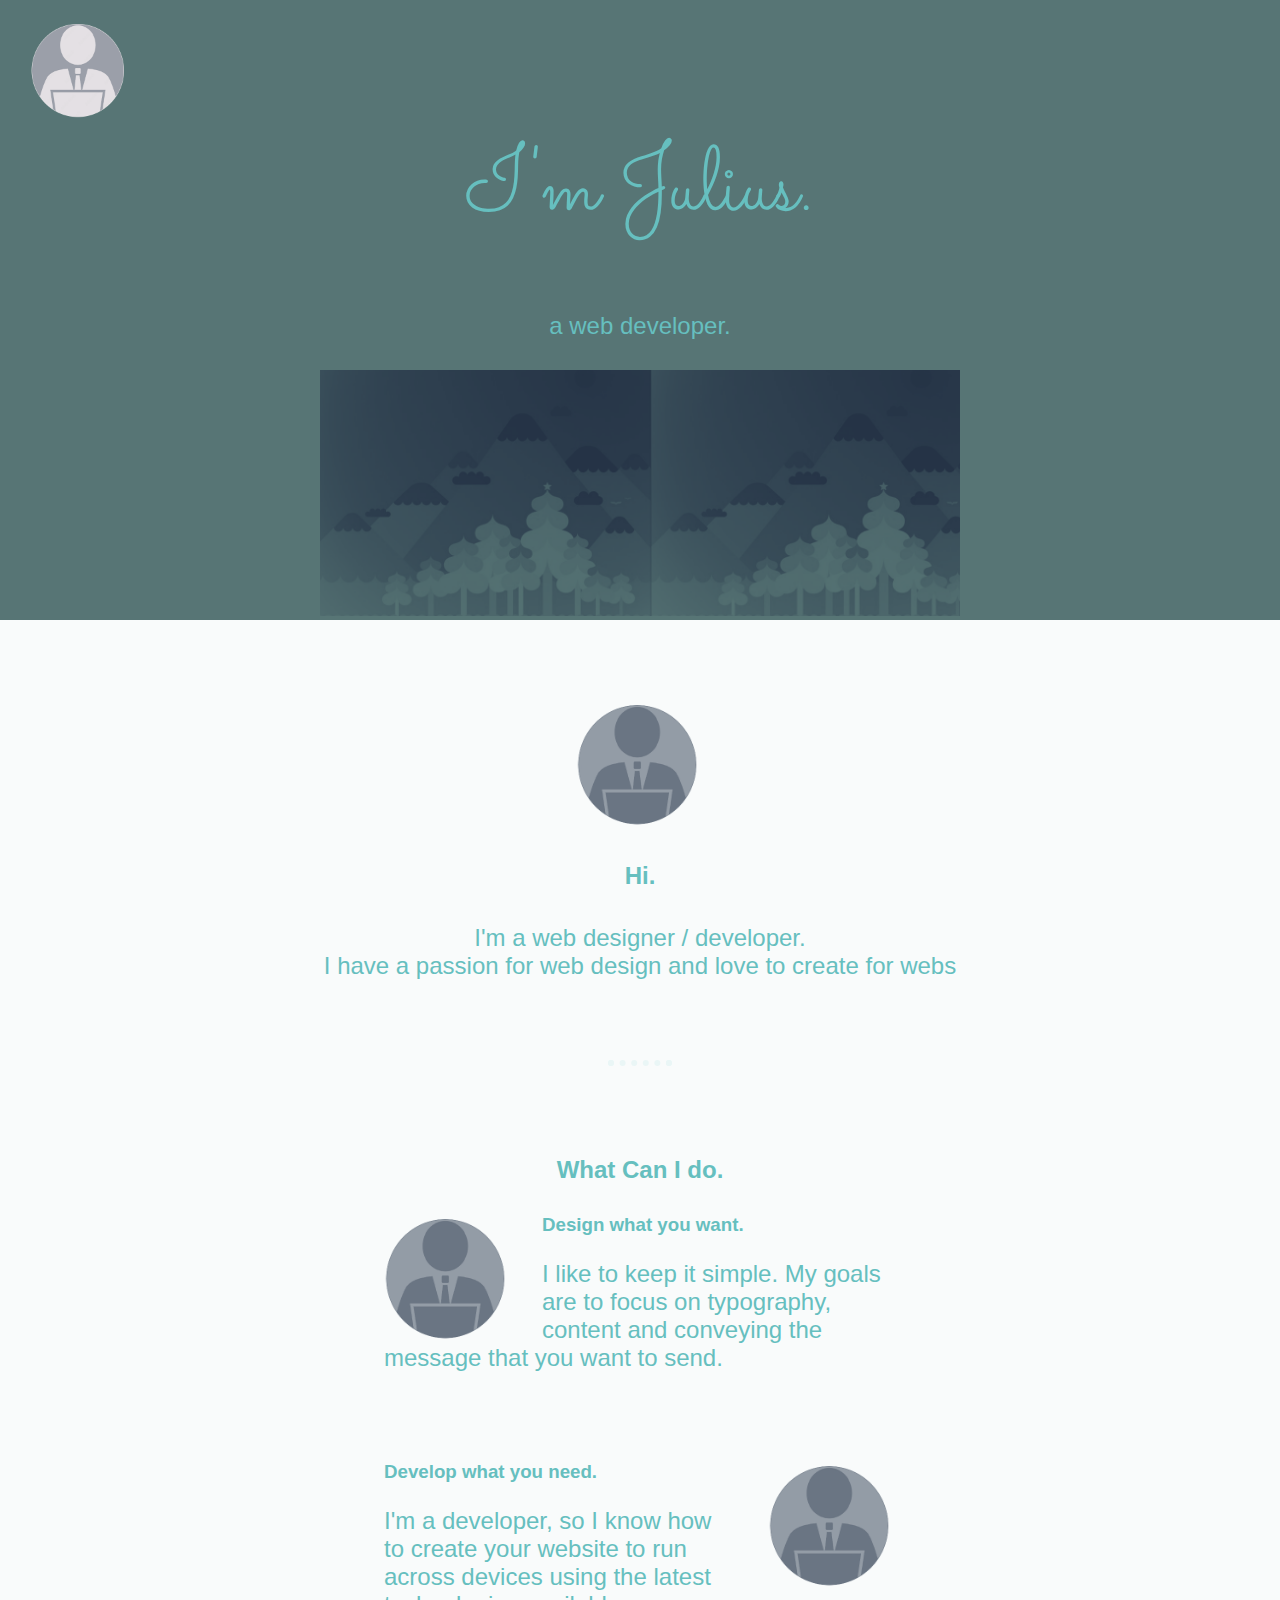
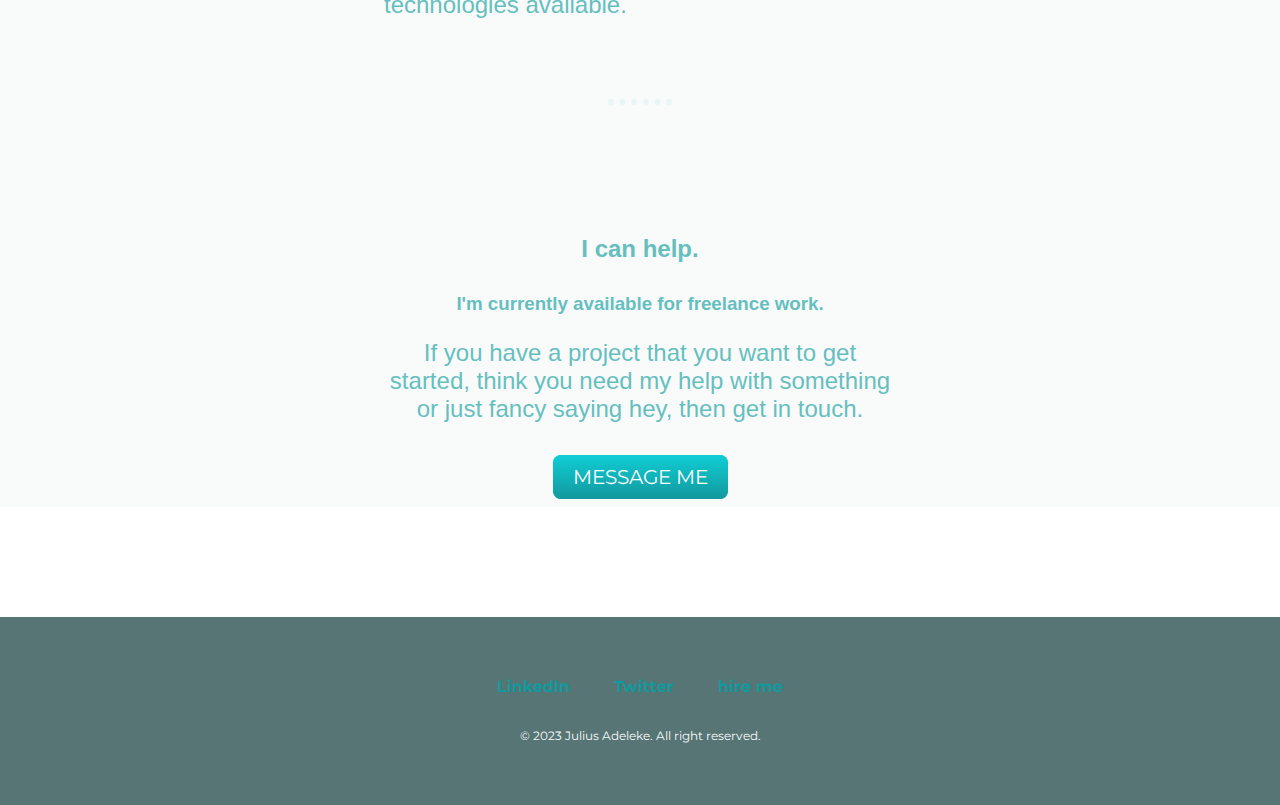
<file: index.html>
<!DOCTYPE html>
<html lang="en">
<head>
    <meta charset="UTF-8">
    <link rel="stylesheet" href="css/styles.css">
    <link rel="icon" href="favicon.ico">
    <link rel="preconnect" href="https://fonts.googleapis.com">
<link rel="preconnect" href="https://fonts.gstatic.com" crossorigin>
<link href="https://fonts.googleapis.com/css2?family=Sacramento&display=swap" rel="stylesheet">
<link href="https://fonts.googleapis.com/css2?family=Montserrat&display=swap" rel="stylesheet">
    <title>I'm Julius</title>
</head>
<body>
    <div class="top-container" col-lg-4>
      <img class="top-img" src="image/top computer.png" alt="computer-man-img">
        <h1>I'm Julius.</h1>
        <h2>a web developer.</h2>
        <img src="image/mountain tree.png" alt="Mountain-img">
    </div>
<div class="middle-container">
    <div class="profile">
        <img class="cropping" src="image/computer-man.png" alt="computer-man-img">
        <h2><strong>Hi.</strong></h2>
        <p class="design.message">I'm a web designer / developer.
          <br> I have a passion for web design and love to create for webs</p>
      </div>
      <hr>
      <div class="skills">
        <h2><strong>What Can I do.</strong></h2>
        <div class="intro">
          <img class="code-img" src="image/computer-man.png"alt="code-img">
          <h3>Design what you want.</h3>
          <p>I like to keep it simple. My goals are to focus on typography,
             content and conveying the message that you want to send.</p>
        </div>
        
        <div class="skill">
          <img class="skill-row" src="image/computer-man.png" alt="computer-man-img">
          <h3>Develop what you need.</h3>
          <p>I'm a developer, so I know how to create your 
            website to run across devices using the latest technologies available.</p>
        </div>
      </div>
      <hr>
      <div class="contact-me">
        <h2><strong>I can help.</strong></h2>
        <h3>I'm currently available for freelance work.</h3>
        <p>If you have a project that you want to get started, 
          think you need my help with something or just fancy saying hey, then get in touch.</p>
        <a class="btn" href="mailto:name@email.com">MESSAGE ME</a>
      </div>
    </div>

</div>
<div class="bottom-container">
    <a class="footer-link" href="https://www.linkedin.com/"><strong>LinkedIn</strong></a>
    <a class="footer-link" href="https://https://twitter.com/Holuwaseunjboy/"><strong>Twitter</strong></a>
    <a class="footer-link" href="https://www.hireme.com"><strong>hire me</strong></a>
    <p class="copyright">© 2023 Julius Adeleke. All right reserved.</p>
</div>
</body>
</file>
<file: css/styles.css>
body {
    margin: 0;
    text-align: center;
    margin-top: auto;
    font-family: Arial, Helvetica, sans-serif;
}
p {
    color: #66bfbf;
    font-size: 1.5em;
    font-family: Arial, Helvetica, sans-serif;
}
h1 {
    color: #66bfbf;
    font-weight: normal;
    line-height: 2;
    font-size: 91px;
    margin: 0;
 font-family: 'Sacramento', cursive;
}
 
h2 {
    color: #66bfbf;
    font-family: Arial, Helvetica, sans-serif;
    font-weight: normal;
    line-height: 2;
}

h3 {
    color: #66bfbf;
    font-family: Arial, Helvetica, sans-serif;}

hr {
    border: dotted #eaf6f6 6px;
    border-bottom: none;
    width: 4%;
    margin: 80px auto;
}

a {
    color: #11999E;
    font-family: 'Montserrat', sans-serif;
    margin: 10px 20px;
    text-decoration: none;
}
a:hover {
    color: #66bfbf;
}
.intro {
    width: 40%;
    margin: auto;
    text-align: left;
    
}
.skill {
    width: 40%;
    margin: auto;
    text-align: left;
    margin-top: 7%;
}
.contact-me { 
    padding-top: 20px;
    width: 40%;
    margin: auto;
    text-align: center;
}
.copyright {
    color: #f9fbfb;
    font-size: 0.75rem;
    font-family: 'Montserrat', sans-serif;
    padding: 20px 0;
}

img {
    width: 50%;
}
.design-message {
    width: 5%;
    margin: auto;
}
.cropping {
    width: 10%;
    margin-top: 30px;
    padding-top: 50px;
    line-height: 2;
}
.top-container {
    background-color: #577575;
    position: relative;
    padding-top: 100px;
   
}
.middle-container {
    background-color: #f9fbfb;
    
}
.bottom-container {
    background-color: #577575;
    padding: 60px 0 30px;
    margin-top: 110px;
   
}

.top-cloud {
    position: absolute;
    top: 150px;
    right: 400px;
    width: 150px;
}

.bottom-cloud {
    position: absolute;
    left: 200px;
    top: 350px;
    width: 150px;
}

.top-img {
    width: 100px;
    position: absolute;
    left: 30px;
    top: 20px ;
    
}

.code-img {
    width: 25%;
    float: left;
    margin-right: 30px;
    
}
.skill-row {
    width: 25%;
    float: right;
    margin-left: 30px;
}

.btn {
    background: #11CDD4;
    background-image: -webkit-linear-gradient(top, #11CDD4, #11999E);
    background-image: -moz-linear-gradient(top, #11CDD4, #11999E);
    background-image: -ms-linear-gradient(top, #11CDD4, #11999E);
    background-image: -o-linear-gradient(top, #11CDD4, #11999E);
    background-image: linear-gradient(to bottom, #11CDD4, #11999E);
    -webkit-border-radius: 8;
    -moz-border-radius: 8;
    border-radius: 8px;
    font-family: 'Montserrat', sans-serif;
    color: #ffffff;
    font-size: 20px;
    padding: 10px 20px 10px 20px;
    text-decoration: none;
    line-height: 3;
  }
  
  .btn:hover {
    background: #30e3cb;
    background-image: -webkit-linear-gradient(top, #30e3cb, #2bc4ad);
    background-image: -moz-linear-gradient(top, #30e3cb, #2bc4ad);
    background-image: -ms-linear-gradient(top, #30e3cb, #2bc4ad);
    background-image: -o-linear-gradient(top, #30e3cb, #2bc4ad);
    background-image: linear-gradient(to bottom, #30e3cb, #2bc4ad);
    text-decoration: none;
  }
</file>
